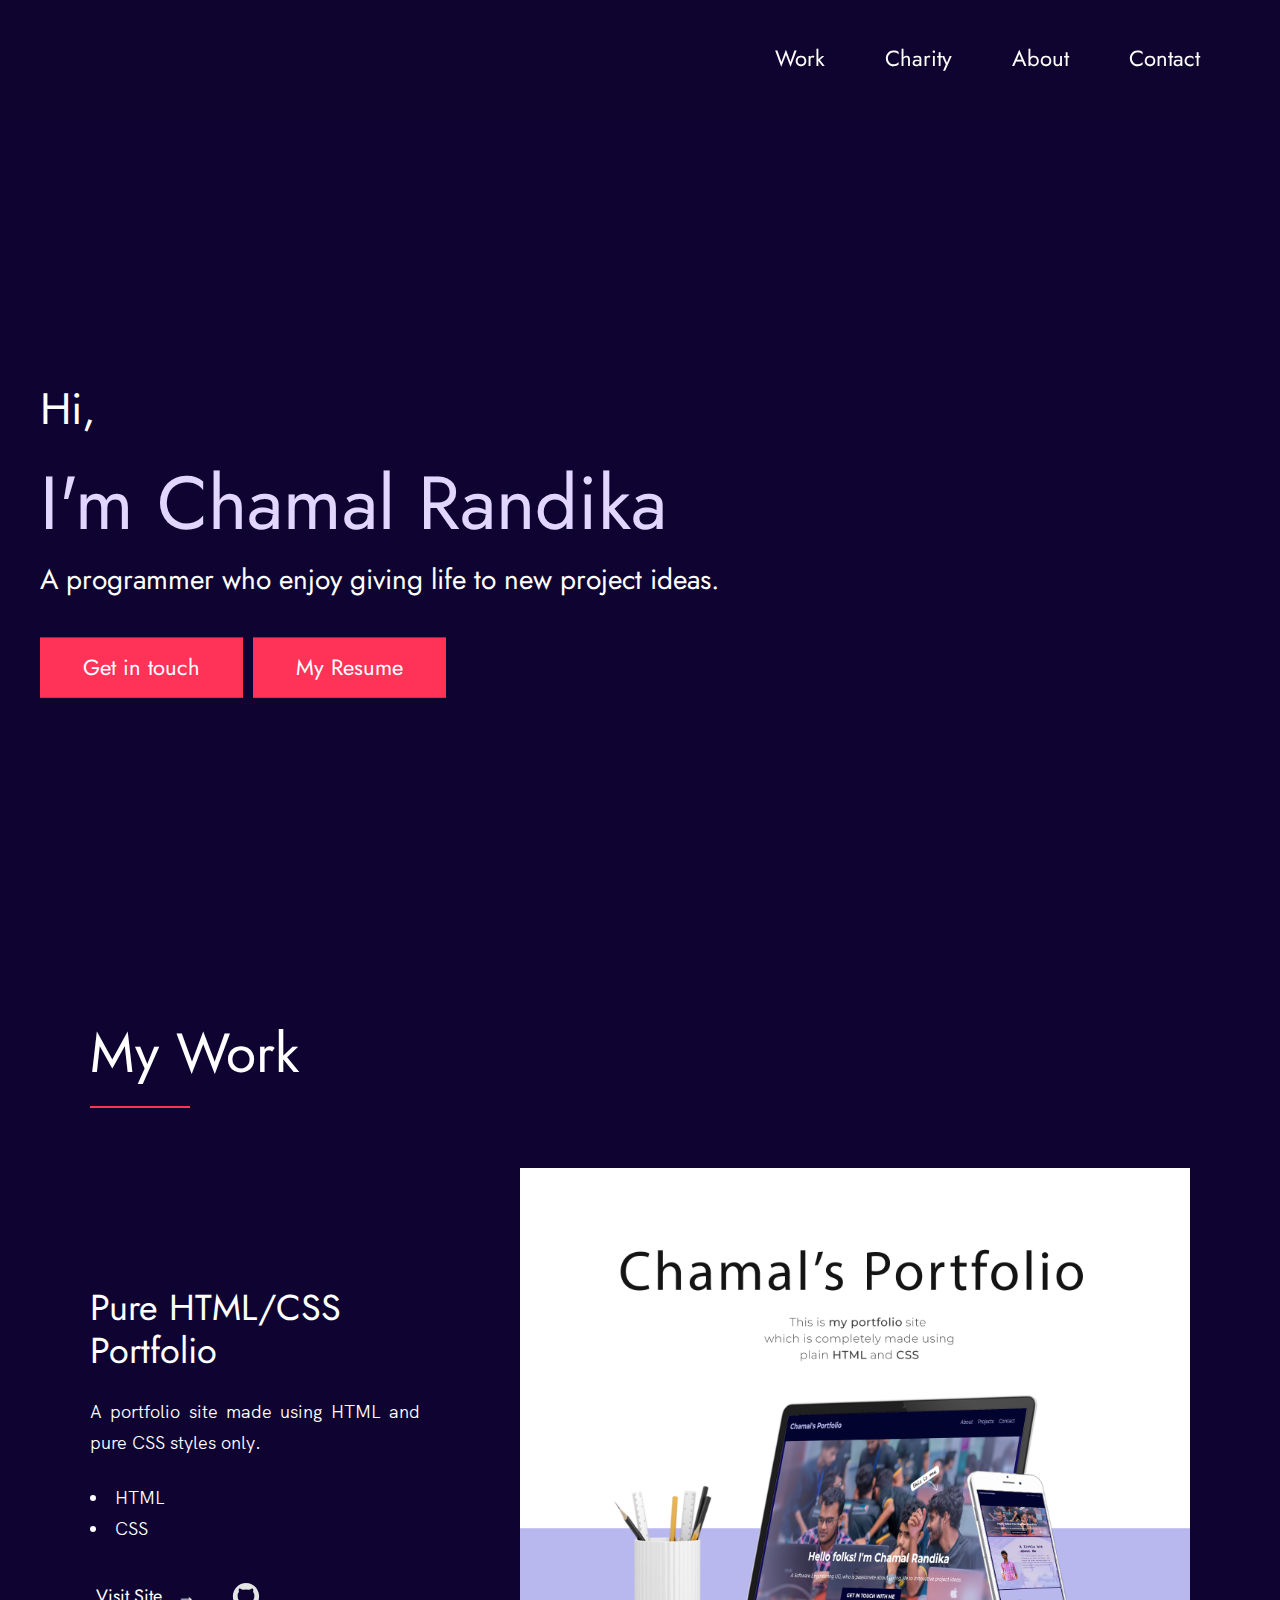
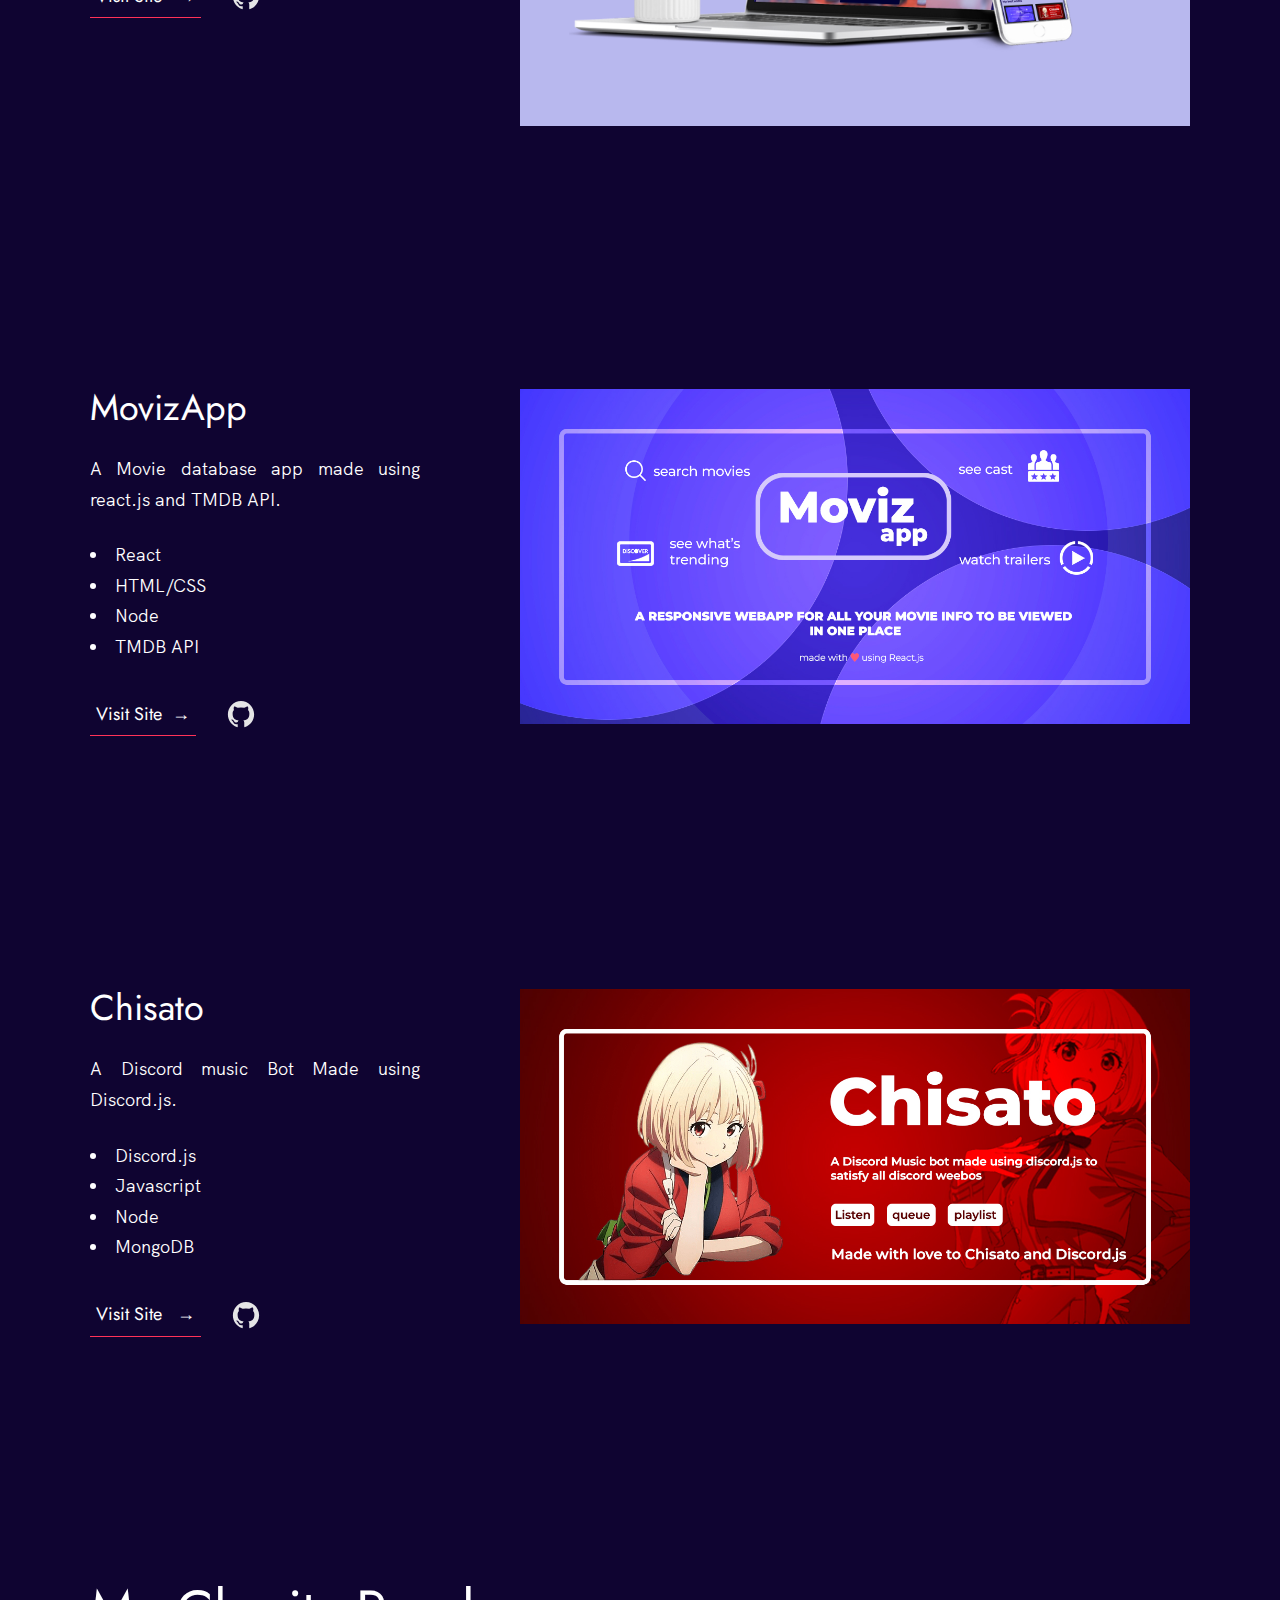
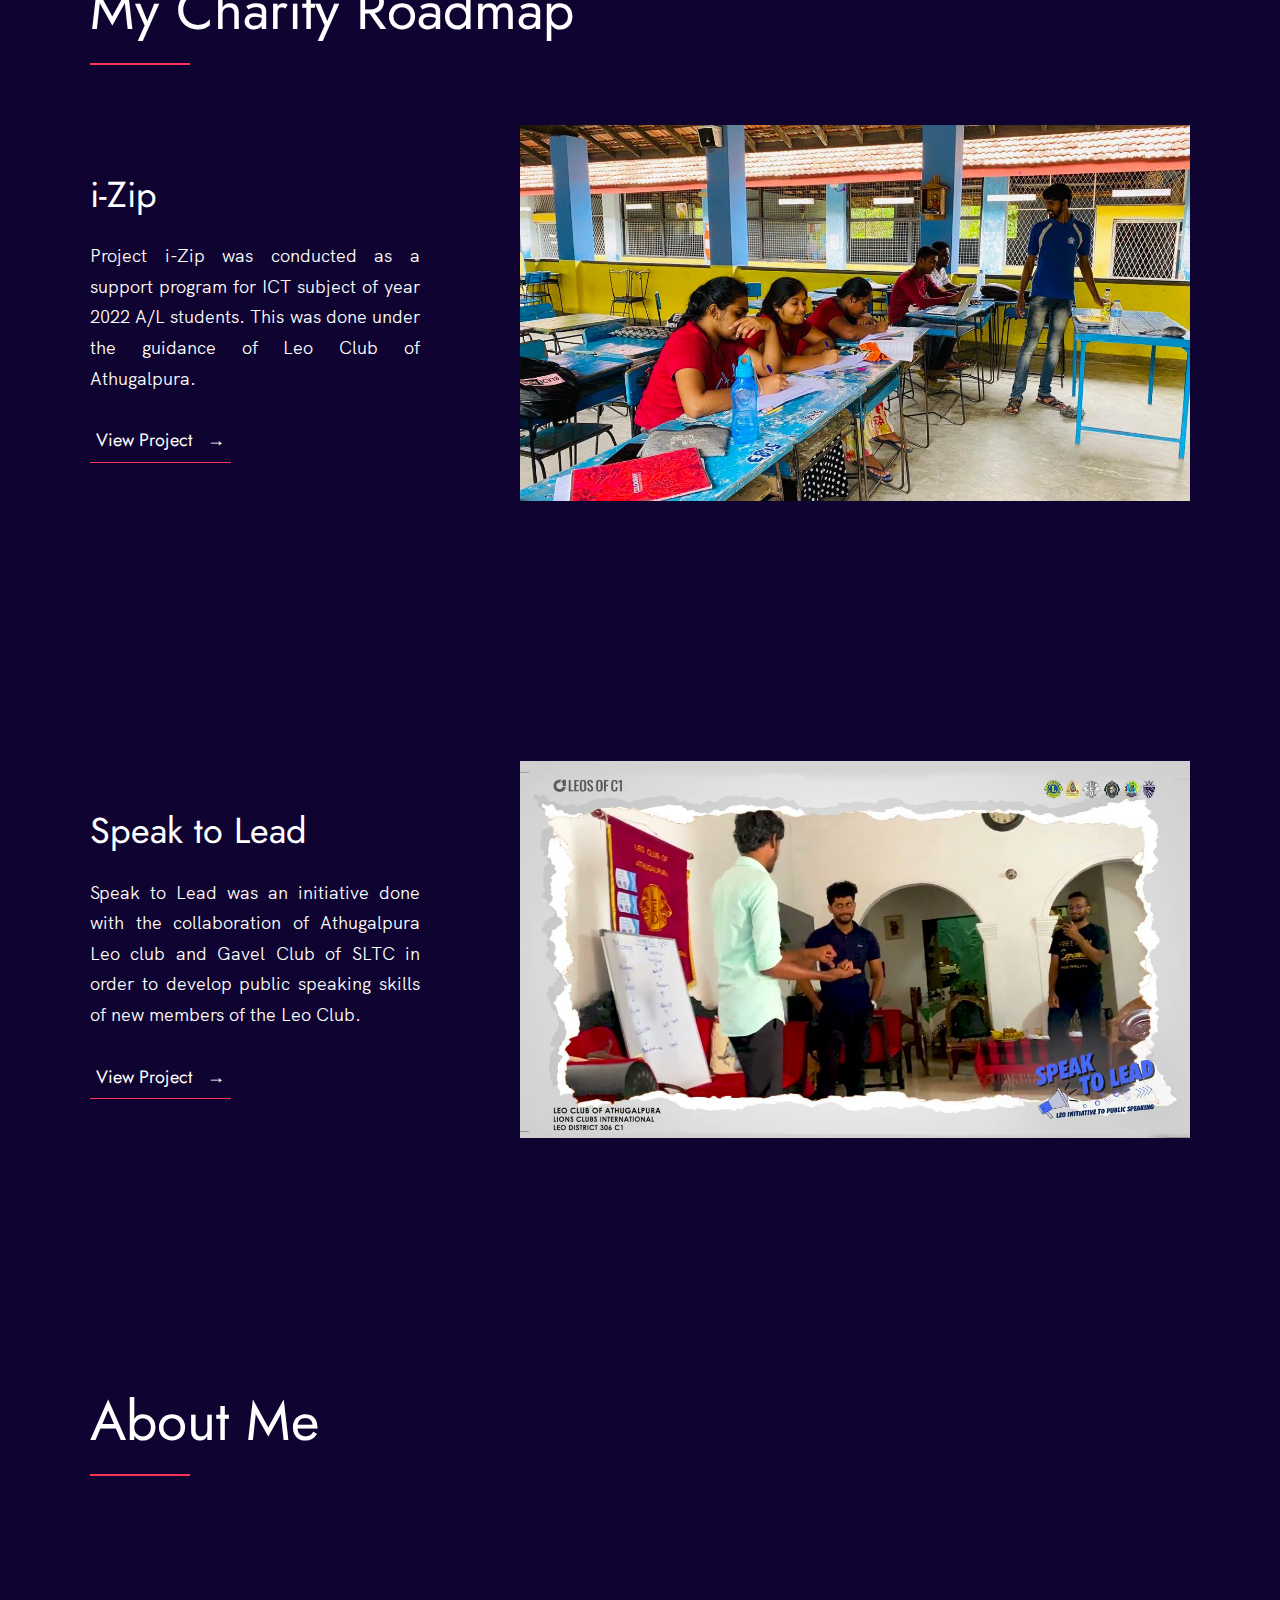
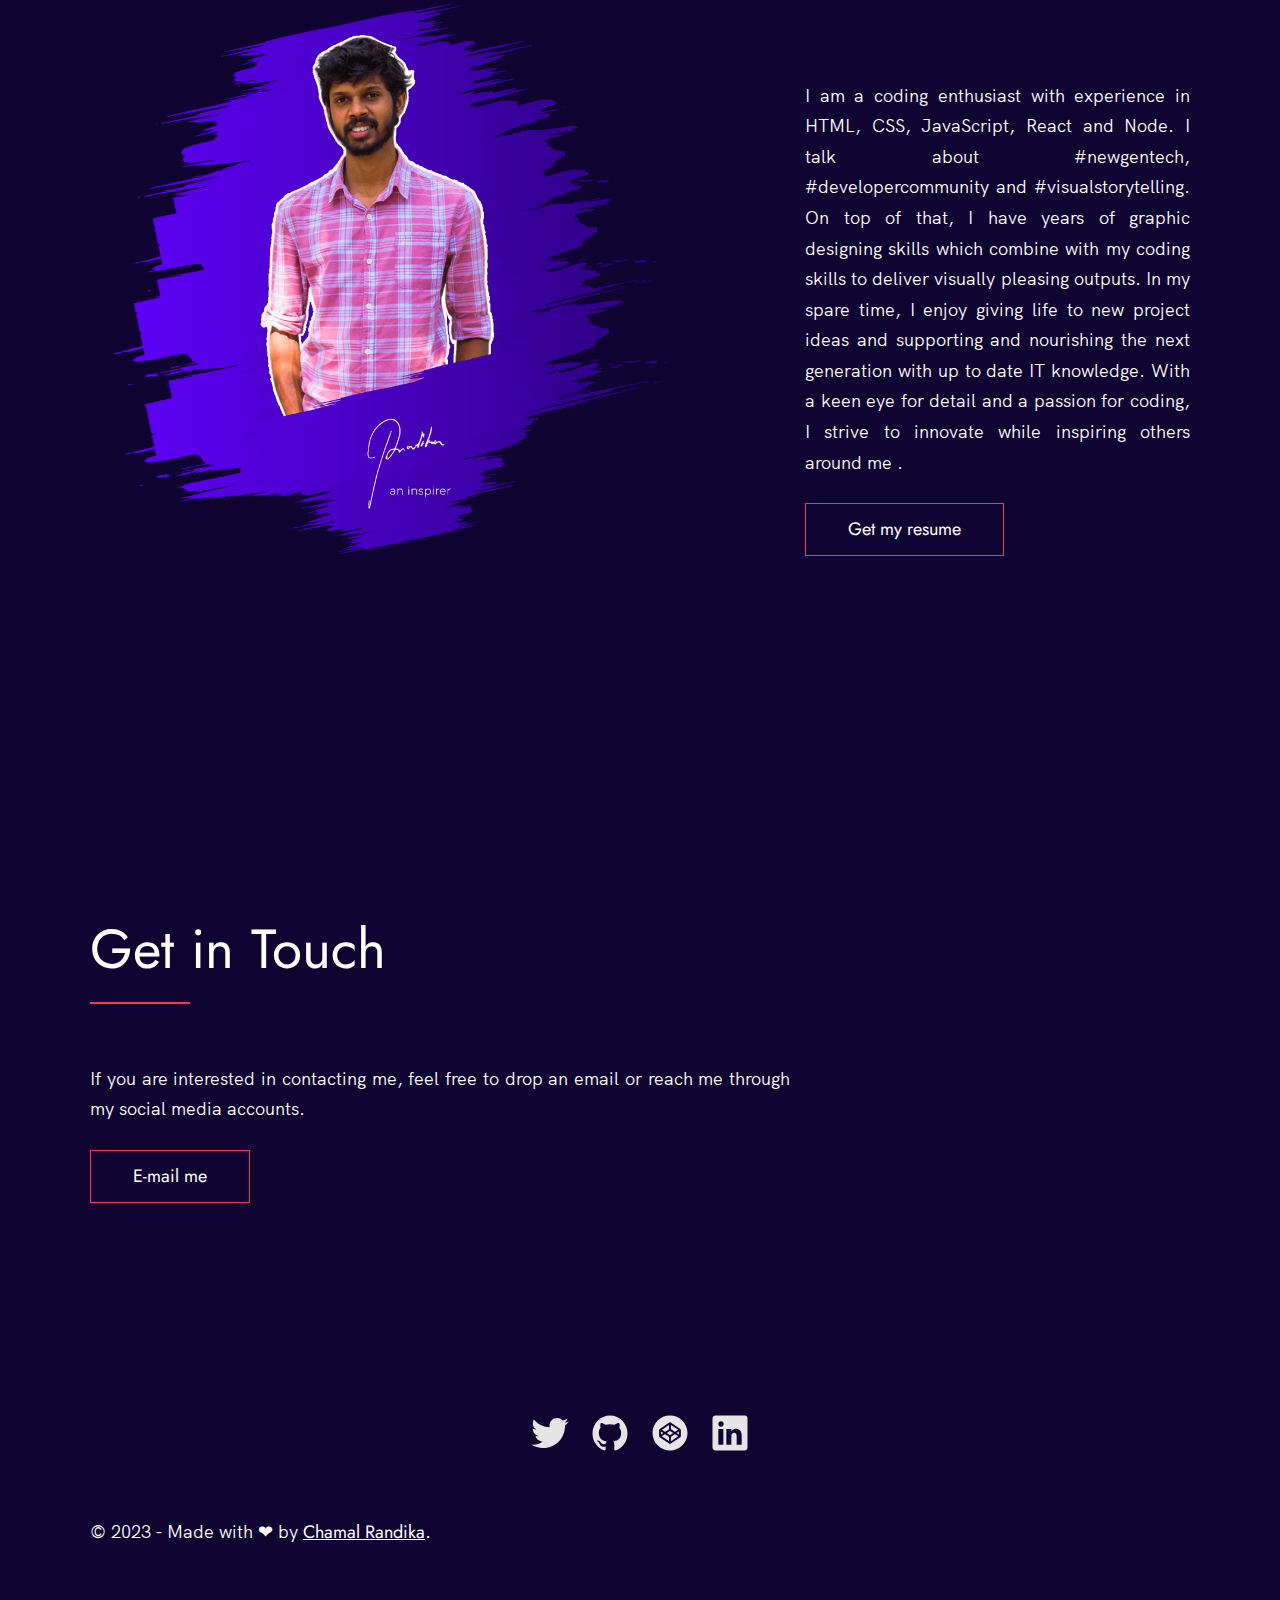
<file: index.html>
<!DOCTYPE html>
<html lang="en">

<head>
  <meta charset="UTF-8" />
  <meta name="viewport" content="width=device-width, initial-scale=1.0" />
  <link rel="shortcut icon" type="image/png" href="./images/favicon.png" />

  <title>
    Chamal Randika | an inspirer.
  </title>

  <meta name="description" content="Hi, I'm Chamal Randika. This is my portfolio website.">
  <meta name="keywords" content="Chamal Randika, Portfolio" />
  <link rel="stylesheet" href="index.css" />
</head>

<body>

  <!-- ***** Header ***** -->

  <header class="header" role="banner" id="top">
    <div class="row">
      <nav class="nav" role="navigation">
        <ul class="nav__items">
          <li class="nav__item"><a href="#work" class="nav__link">Work</a></li>
          <li class="nav__item"><a href="#charity" class="nav__link">Charity</a></li>
          <li class="nav__item">
            <a href="#about" class="nav__link">About</a>
          </li>
          <li class="nav__item">
            <a href="#contact" class="nav__link">Contact</a>
          </li>
        </ul>
      </nav>
    </div>
    <div class="header__text-box">
      <div class="header__text">
    <h1 class="header__text-hi">Hi,</h1>
    <h1 class="heading-primary">
      <span class="header__text-name">I'm Chamal Randika</span>
    </h1>
    <div>
      <p class="header__text-special-p">A programmer who enjoy giving life to new project ideas.</p>
    </div>
    <div class="btn-group">
    <a href="#contact" class="btn btn--pink">Get in touch</a>
    <a href="#resume" class="btn btn--pink2">My Resume</a>
    </div>
      </div>
  </div>
  </header>

  <main role="main">


    <section class="work" id="work">
      <div class="row">
        <h2>My Work</h2>
        <div class="work__boxes">

          <div class="work__box">
            <div class="work__text">
              <h3>Pure HTML/CSS Portfolio</h3>
              <p>
                A portfolio site made using HTML and pure CSS styles only.
              </p>
              <ul class="work__list">
                <li>HTML</li>
                <li>CSS</li>
              </ul>

              <div class="work__links">
                <a href="https://chamal1120.github.io/MCR_Portfolio_V1/" target="_blank" class="link__text">
                  Visit Site <span>&rarr;</span>
                </a>
                <a href="https://github.com/Chamal1120/mcrportfolio" title="View Source Code" target="_blank">
                  <img src="./images/github.svg" class="work__code" alt="GitHub">
                </a>
              </div>
            </div>
            <div class="work__image-box">
              <img src="./images/githubcover.jpg" class="work__image" alt="Project 1" />
            </div>
          </div>

          <div class="work__box">
            <div class="work__text">
              <h3>MovizApp</h3>
              <p>
                A Movie database app made using react.js and TMDB API.
              </p>
              <ul class="work__list">
                <li>React</li>
                <li>HTML/CSS</li>
                <li>Node</li>
                <li>TMDB API</li>
              </ul>

              <div class="work__links">
                <a href="https://chamal1120.github.io/Movizapp/" class="link__text">
                  Visit Site<span>&rarr;</span>
                </a>
                <a href="https://github.com/Chamal1120/Movizapp">
                  <img src="./images/github.svg" class="work__code" title="View Source Code" alt="GitHub">
                </a>
              </div>
            </div>
            <div class="work__image-box">
              <img src="./images/Movizapp_git_banner.jpg" class="work__image" alt="Project 1" />
            </div>
          </div>

          <div class="work__box">
            <div class="work__text">
              <h3>Chisato</h3>
              <p>
                A Discord music Bot Made using Discord.js.
              </p>
              <ul class="work__list">
                <li>Discord.js</li>
                <li>Javascript</li>
                <li>Node</li>
                <li>MongoDB</li>
              </ul>

              <div class="work__links">
                <a href="#" class="link__text">
                  Visit Site <span>&rarr;</span>
                </a>
                <a href="#">
                  <img src="./images/github.svg" class="work__code" title="View Source Code" alt="GitHub">
                </a>
              </div>
            </div>
            <div class="work__image-box">
              <img src="./images/chisato_git_banner.jpg" class="work__image" alt="Project 3" />
            </div>
          </div>
        </div>
      </div>
    </section>

<!--Charity Section-->

    <section class="charity" id="charity">
      <div class="row">
        <h2>My Charity Roadmap</h2>
        <div class="charity__boxes">
          <div class="charity__box">
            <div class="charity__text">
              <h3>i-Zip</h3>
              <p>
                Project i-Zip was conducted as a support program for ICT subject of year 2022 A/L students.
                This was done under the guidance of Leo Club of Athugalpura.
              </p>

              <div class="charity__links">
                <a href="https://chamal1120.github.io/mcrportfolio/" target="_blank" class="link__text">
                  View Project <span>&rarr;</span>
                </a>
              </div>
            </div>
            <div class="charity__image-box">
              <img src="./images/izip.jpg" class="work__image" alt="Project 1" />
            </div>
          </div>

          <div class="charity__box">
            <div class="charity__text">
              <h3>Speak to Lead</h3>
              <p>
                Speak to Lead was an initiative done with the collaboration of Athugalpura Leo club and Gavel Club
                of SLTC in order to develop public speaking skills of new members of the Leo Club.
              </p>

              <div class="charity__links">
                <a href="https://youtu.be/8QHFMEiOqMA" class="link__text" target="_blank">
                  View Project <span>&rarr;</span>
                </a>
              </div>
            </div>
            <div class="charity__image-box">
              <img src="./images/speaktoleadthumb.jpg" class="work__image" alt="Project 1"/>
            </div>
          </div>
        </div>
      </div>
    </section>

  </main>

    <!-- ***** About ***** -->

    <section class="about" id="about">
      <div class="row">
        <h2>About Me</h2>
        <div class="about__content">
          <div class="about__text">
            <section class="resume" id="resume">
              <p>
                I am a coding enthusiast with experience in HTML, CSS, JavaScript, React and Node.
                I talk about #newgentech, #developercommunity and #visualstorytelling. On top of that, I have years of graphic
                designing skills which combine with my coding skills to deliver visually pleasing outputs.
                In my spare time, I enjoy giving life to new project ideas and supporting and nourishing
                the next generation with up to date IT knowledge. With a keen eye for detail and a passion for coding,
                I strive to innovate while inspiring others around me .
              </p>
              <a href="https://drive.google.com/file/d/1bcVCGG2csnict3BbsLys5RDDKScX2TNn/view?usp=sharing" target="_blank" class="btn" id="myResume">Get my resume</a>
            </section>
          </div>

          <div class="about__photo-container">
            <img class="about__photo" src="./images/profile-pic3.png" alt="Me Myself" />
          </div>
        </div>
      </div>
    </section>
  </main>

  <!-- ***** Contact ***** -->

  <section class="contact" id="contact">
    <div class="row">
      <h2>Get in Touch</h2>
      <div class="contact__info">
        <p>
          If you are interested in contacting me, feel free to drop an email or reach me
          through my social media accounts.
        </p>
        <a href="form.html" class="btn" target="_blank">E-mail me</a>
      </div>
    </div>
  </section>

  <!-- ***** Footer ***** -->

  <footer role="contentinfo" class="footer">
    <div class="row">
      <ul class="footer__social-links">
        <li class="footer__social-link-item">
          <a href="https://twitter.com/chamal_randika/" target="_blank" title="Link to Twitter Profile">
            <img src="./images/twitter.svg" class="footer__social-image" alt="Twitter">
          </a>
        </li>
        <li class="footer__social-link-item">
          <a href="https://github.com/chamal1120/" target="_blank" title="Link to Github Profile">
            <img src="./images/github.svg" class="footer__social-image" alt="Github">
          </a>
        </li>
        <li class="footer__social-link-item">
          <a href="https://codepen.io/Chamal1120" target="_blank" title="Link to Codepen Profile">
            <img src="./images/codepen.svg" class="footer__social-image" alt="Codepen">
          </a>
        </li>
        <li class="footer__social-link-item">
          <a href=https://www.linkedin.com/in/chamal-randika/" target="_blank">
            <img src="./images/linkedin.svg" title="Link to Linkedin Profile" class="footer__social-image" alt="Linkedin">
          </a>
        </li>
      </ul>

      <p>
        &copy; 2023 - Made with &#x2764; by <a href="link" class="link">Chamal Randika</a>.
      </p>
    </div>
  </footer>

  <a href="#top" class="back-to-top" title="Back to Top">
    <img src="./images/arrow-up.svg" alt="Back to Top" class="back-to-top__image"/>
  </a>
  <script src="./index.js"></script>
</body>

</html>
</file>
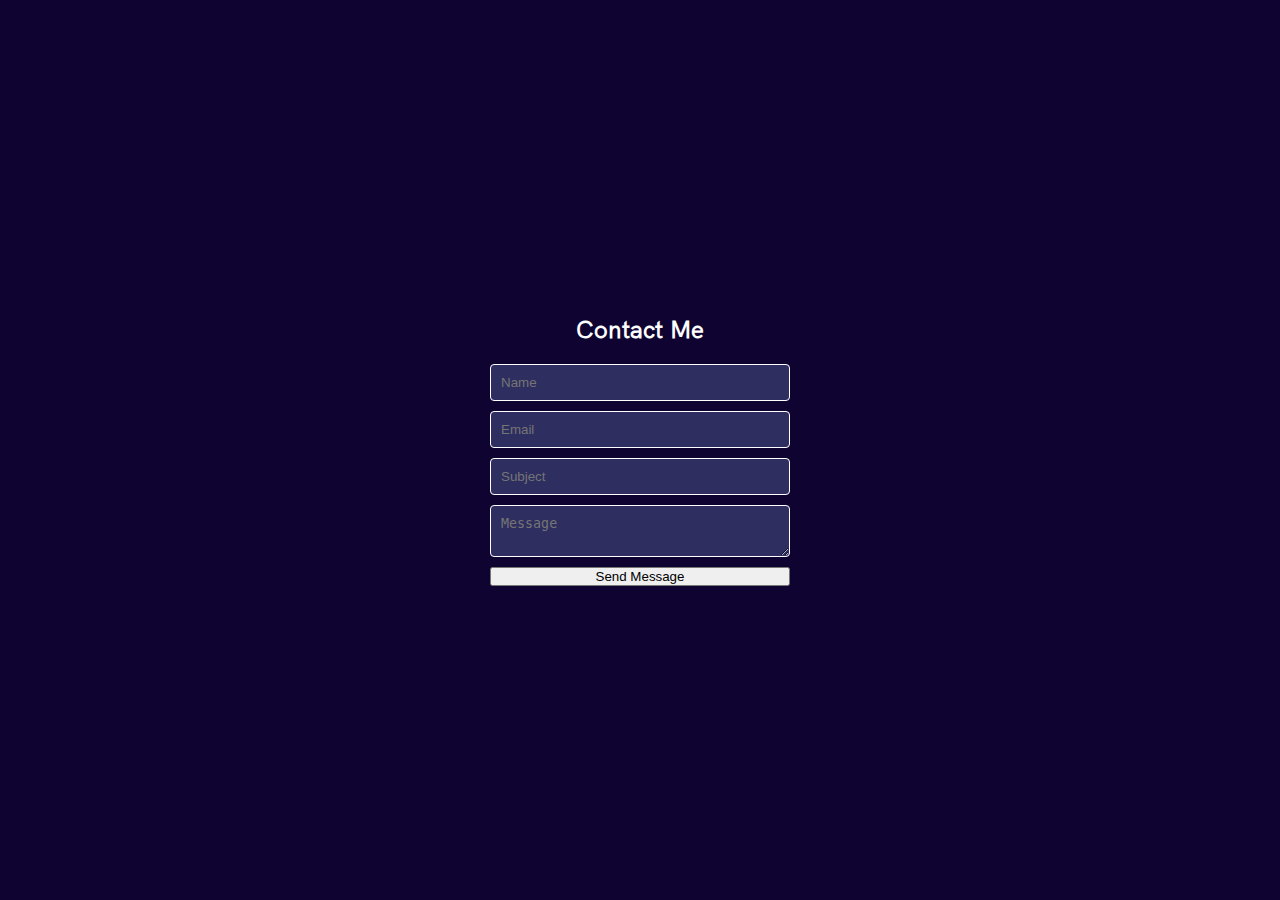
<file: form.html>
<html>
<head>
    <meta charset="UTF-8">
    <meta name="viewport"
          content="width=device-width, user-scalable=no, initial-scale=1.0, maximum-scale=1.0, minimum-scale=1.0">
    <meta http-equiv="X-UA-Compatible" content="ie=edge">
    <title>Contact Chamal</title>
    <link rel="stylesheet" href="formstyle.css" />
</head>
<body>
<section id="contact">
    <div class="section-heading-3">
        <h2>Contact Me</h2>
    </div>
    <div class="contact-content">
        <form action="https://formspree.io/f/meqbjonr" method="POST">
            <input type="text" name="Name" placeholder="Name">
            <input type="email" name="Email" placeholder="Email">
            <input type="text" name="subject" placeholder="Subject">
            <textarea name="Message" placeholder="Message"></textarea>
            <button type="submit">Send Message</button>
        </form>
    </div>
</section>
</body>
</html>
</file>
<file: index.css>
@font-face {
    font-family: 'Hk Grotesk';
    font-style: normal;
    font-weight: 400;
    src: url('./fonts/HKGrotesk-Regular.woff') format('woff');
}

@font-face {
    font-family: 'Jost';
    font-style: normal;
    font-weight: 400;
    src: url('./fonts/Jost-Regular.ttf') format('woff');
}

* {
    margin: 0;
    padding: 0;
    box-sizing: inherit;
}

:root {
    --font-size-small: 1.8rem;
    --font-size-normal: 2.2rem;
    --font-size-medium: 2.8rem;
    --font-size-medium-1: 3.6rem;
    --font-size-large: 5.5rem;
    --font-size-huge: 7.5rem;
    --font-stack: 'Hk Grotesk', sans-serif;

    --line-height-normal: 1.7;
    --line-height-small: 1.2;

    --black: #0f0431;
    --pink: #ff3258;
    --white: #ffffff;
    --white-1: #ffffff;


    --container-max-width: 1180px;
    --container-normal-width: 800px;
    --container-medium-width: 700px;
    --container-small-width: 500px;

    --gutter-huge: 12rem;
    --gutter-medium: 6rem;
    --gutter-normal: 3rem;
    --gutter-small-1: 2.5rem;
    --gutter-small: 2rem;

    --border-light: 0px solid rgb(36, 35, 35);
}

html {
    font-size: 62.5%; /* (16/10)*100 = 62.5% => 1rem = 10px */
    box-sizing: border-box;
    scroll-behavior: smooth;
}

@media(max-width: 1000px) {
    html {
        font-size: 52%;
    }
}

body {
    font-size: var(--font-size-small);
    font-family: var(--font-stack);
    font-weight: 400;
    color: var(--white-1);
    line-height: var(--line-height-normal);
    background: var(--black);
    overflow-x: hidden;
}

.row {
    max-width: var(--container-max-width);
    margin: 0 auto;
}

@media(max-width: 1340px) {
    .row {
        max-width: 1100px;
    }
}

@media(max-width: 1240px) {
    .row {
        padding: 0 var(--gutter-medium);
    }
}

@media(max-width: 600px) {
    .row {
        padding: 0 var(--gutter-normal);
    }
}

@media(max-width: 600px) {
    .row {
        padding: 0 var(--gutter-small);
    }
}

section {
    padding: var(--gutter-huge) 0;
    border-bottom: var(--border-light);
}

img {
    object-fit: contain;
    max-width: 100%;
}

/* --------------------------------------- */
/* ----- Headlines and Paragraphs ----- */
/* --------------------------------------- */

h1,
h2,
h3 {
    font-family: 'Jost', sans-serif;
    font-weight: 400;
    line-height: var(--line-height-small);
    color: var(--white);
}

.heading-primary {
    line-height: 1;
    font-size: var(--font-size-huge);
    color: #e2d6ff;
    font-weight: 400;
}

@media(max-width: 900px) {
    .heading-primary {
        font-size: 6.5rem;
    }
}

h2 {
    font-size: var(--font-size-large);
    margin-bottom: var(--gutter-medium);
}

h2::after {
    content: '';
    display: block;
    height: 2px;
    width: 10rem;
    background: var(--pink);
    margin: var(--gutter-small) 0;
}

h3 {
    font-size: var(--font-size-medium-1);
    margin-bottom: var(--gutter-small);
}

@media(max-width: 500px) {
    .heading-primary {
        font-size: var(--font-size-large);
    }

    h2 {
        font-size: var(--font-size-medium-1);
    }

    h3 {
        font-size: var(--font-size-medium);
    }
}

p {
    margin: var(--gutter-small-1) 0;
    text-align:justify ;
}

.header__text-special-p{
    color: #ffffff;
    text-align: center;
}

@media(max-width: 900px) {
    p {
        max-width: var(--container-small-width);
    }
}

/* --------------------------------------- */
/* ----- Buttons and Links ----- */
/* --------------------------------------- */

a {
    color: var(--white);
    font-weight: 400;
    font-family: 'Jost', sans-serif;
    transition: all .2s;
    outline: 2px solid transparent;
}

::-moz-focus-inner {
    border: 0;
}

button:focus,
a:focus {
    outline: 2px solid var(--pink);
}

body:not(.user-is-tabbing) button:focus,
body:not(.user-is-tabbing) a:focus {
    outline: none;
}

.link:hover {
    color: var(--pink);
}

.btn-group {
    display: flex;
}

.btn {
    position: relative;
    display: inline-block;
    padding: 1rem 4.2rem;
    text-decoration: none;
    color: inherit;
    border: 1px solid  var(--pink);
    font-weight: 400;
    margin-right: 1rem;
}

.btn:focus {
    outline: none;
}

.btn::after {
    content: '';
    display: block;
    position: absolute;
    top: 0;
    left: 0;
    right: 100%;
    background: var(--white);
    height: 100%;
    z-index: -1;
    transition: all 0.2s cubic-bezier(1, 0.68, 0.16, 0.9);
}

.btn:hover::after,
.btn:focus::after {
    right: 0;
    background: var(--pink);
}

.btn--pink {
    background: var(--pink);
    transition: all 0.2s;
}

.btn--pink::after {
    display: none;
}

.btn--pink:hover,
.btn--pink:focus {
    background: transparent;
}

.btn--pink2 {
    background: var(--pink);
    transition: all 0.2s;
}

.btn--pink2::after {
    display: none;
}

.btn--pink2:hover,
.btn--pink2:focus {
    background: transparent;
}

@media(max-width: 500px) {
    .btn-group {
        display: unset;
        font-size: 12px;
        margin-top: 5rem;
    }
    .btn--pink {
        margin-bottom: 3rem;
    }
}

.link__text {
    position: relative;
    display: inline-block;
    padding: .6rem;
    color: inherit;
    text-decoration: none;
    border-bottom: 1px solid var(--pink);
}

.link__text::after {
    content: '';
    display: block;
    position: absolute;
    top: 0;
    left: 0;
    right: 100%;
    background: var(--white);
    height: 100%;
    z-index: -1;
    transition: all 0.2s cubic-bezier(1, 0.68, 0.16, 0.9);
}

.link__text:focus {
    outline: none;
}

.link__text:hover::after,
.link__text:focus:after {
    right: 0;
    background: var(--pink);
}

.link__text span {
    padding-left: 1rem;
    font-family: sans-serif;
}

/* ----- Back to Top ----- */

.back-to-top {
    position: fixed;
    bottom: 4rem;
    right: 4rem;
    display: flex;
    justify-content: center;
    align-items: center;
    height: 5.5rem;
    width: 5.5rem;
    background-color: var(--pink);
    border-radius: 50%;
    z-index: 10;
    visibility: hidden;
    transition: all .4s;
}

.back-to-top__image {
    height: 70%;
}

@media(max-width: 900px) {
    .back-to-top {
        right: 2rem;
    }
}

@media(max-width: 500px) {
    .back-to-top {
        right: 1rem;
    }
}

/* --------------------------------------- */
/* ----- Navigation ----- */
/* --------------------------------------- */

.nav {
    position: fixed;
    top: 0;
    left: 0;
    width: 100%;
    display: flex;
    justify-content: flex-end;
    padding: var(--gutter-normal) 80px;
    background-color: rgba(15, 4, 49, 0.72);
    backdrop-filter: blur(10px);
    z-index: 100;
}

.nav__items {
    display: flex;
    list-style: none;
}

.nav__item:not(:last-child) {
    margin-right: var(--gutter-medium);
}

@media(max-width: 500px) {
    .nav {
        justify-content: center;
    }
}

@media(max-width: 400px) {
    .nav__item:not(:last-child) {
        margin-right: var(--gutter-normal);
    }
}

@media(max-width: 300px) {
    .nav {
        font-size: var(--font-size-small);
    }
}

.nav__link {
    position: relative;
    display: inline-block;
    padding: 1rem 0;
    text-decoration: none;
    color: inherit;
    transition: all .2s;
}

.nav__link::after {
    content: '';
    position: absolute;
    bottom: 0;
    left: 0;
    right: 100%;
    display: inline-block;
    height: 1rem;
    background: var(--white);
    transition: all 0.25s cubic-bezier(1, 0.68, 0.16, 0.9);
}

.nav__link:hover {
    color: var(--pink);
}

.nav__link:hover::after {
    right: 0;
    height: 2px;
    background: var(--pink);
}

/* --------------------------------------- */
/* ----- Header ----- */
/* --------------------------------------- */

.header {
    background: #0f0431;
    height: 100vh;
    font-size: var(--font-size-normal);
}

.header__text {
    position: absolute;
    top: 60%;
    transform: translateY(-50%);
    padding: 40px;
}

.header__text-hi {
    margin-bottom: 3rem;
}

.header__text p {
    margin: 1.5rem 0 3.5rem;
    max-width: var(--container-medium-width);
    font-family: 'Jost', sans-serif;
    font-size: var(--font-size-medium);
}

@media(max-width: 500px) {
    .header {
        text-align: center;
        height: 80vh;
    }

    .header__text-box {
        position: relative;
        top: 60%;
        right: 5%;
        padding: 30px;
        transform: translateY(-50%);
    }

    .header__text-hi{
        margin-bottom: 5rem;
    }
}


/* --------------------------------------- */
/* ----- Work ----- */
/* --------------------------------------- */

.work__box {
    display: flex;
    align-items: center;
}

@media(max-width: 900px) {
    .work__box {
        align-items: initial;
        flex-direction: column-reverse;
    }
}

.work__box:not(:last-child) {
    margin-bottom: 25rem;
}

@media(max-width: 500px) {
    .work__box:not(:last-child) {
        margin-bottom: 20rem;
    }
}

.work__links {
    display: flex;
    align-items: center;
}

.work__text {
    flex: 0 0 30%;
}

.work__list {
    list-style-position: inside;
    margin-bottom: var(--gutter-normal);
}

.work__code {
    display: block;
    height: 3rem;
    margin-left: var(--gutter-normal);
    transition: all .3s;
}

.work__code:hover {
    transform: scale(1.2);
}

.work__image-box {
    margin-bottom: var(--gutter-normal);
}

@media(min-width: 901px) {
    .work__image-box {
        flex: 1;
        margin: 0 0 0 10rem;
    }
}

@media(max-width: 900px) {
    .work__code {
        height: 4rem;
    }
}

/* --------------------------------------- */
/* ----- Charity ----- */
/* --------------------------------------- */

.charity__box {
    display: flex;
    align-items: center;
}

@media(max-width: 900px) {
    .charity__box {
        align-items: initial;
        flex-direction: column-reverse;
    }
}

.charity__box:not(:last-child) {
    margin-bottom: 25rem;
}

@media(max-width: 500px) {
    .charity__box:not(:last-child) {
        margin-bottom: 20rem;
    }
}

.charity__links {
    display: flex;
    align-items: center;
}

.charity__text {
    flex: 0 0 30%;
}

.charity__code {
    display: block;
    height: 3rem;
    margin-left: var(--gutter-normal);
    transition: all .3s;
}

.charity__code:hover {
    transform: scale(1.2);
}

.charity__image-box {
    margin-bottom: var(--gutter-normal);
}

@media(min-width: 901px) {
    .charity__image-box {
        flex: 1;
        margin: 0 0 0 10rem;
    }
}

@media(max-width: 900px) {
    .charity__code {
        height: 4rem;
    }
}

/* --------------------------------------- */
/* ----- About ----- */
/* --------------------------------------- */

.about__content {
    display: flex;
    flex-direction: row-reverse;
    align-items: center;
}

@media(max-width: 900px) {
    .about__content {
        flex-direction: column-reverse;
        align-items: initial;
    }
}

.about__photo-container {
    margin-bottom: var(--gutter-normal);
}

@media(min-width: 901px) {
    .about__text {
        flex: 0 0 35%;
    }

    .about__photo-container {
        flex: 1;
        margin: 0 var(--gutter-huge) 0 0;
    }
}

/* --------------------------------------- */
/* ----- Contact ----- */
/* --------------------------------------- */

.contact__info {
    max-width: var(--container-medium-width);
}

/* --------------------------------------- */
/* ----- Footer ----- */
/* --------------------------------------- */

.footer {
    text-align: center;
    padding: var(--gutter-medium) 0 var(--gutter-normal);
}

.footer__social-links {
    display: flex;
    justify-content: center;
    padding: var(--gutter-normal) 0;
    list-style: none;
}

.footer__social-link-item:not(:last-of-type) {
    margin-right: var(--gutter-small);
}

.footer__social-image {
    height: 4rem;
}

@media(max-width: 500px) {
    .footer {
        padding: var(--gutter-medium) 0;
    }
}
</file>
<file: formstyle.css>
@font-face {
    font-family: 'Hk Grotesk';
    font-style: normal;
    font-weight: 400;
    src: url('./fonts/HKGrotesk-Regular.woff') format('woff');
}

@font-face {
    font-family: 'Jost';
    font-style: normal;
    font-weight: 400;
    src: url('./fonts/Jost-Regular.ttf') format('woff');
}

* {
    margin: 0;
    padding: 0;
    box-sizing: inherit;
}

:root {
    --font-size-small: 1.8rem;
    --font-size-normal: 2.2rem;
    --font-size-medium: 2.8rem;
    --font-size-medium-1: 3.6rem;
    --font-size-large: 5.5rem;
    --font-size-huge: 7.5rem;
    --font-stack: 'Hk Grotesk', sans-serif;

    --line-height-normal: 1.7;
    --line-height-small: 1.2;

    --black: #0f0431;
    --pink: #ff3258;
    --white: #ffffff;
    --white-1: #ffffff;
}

body {
    background-color: var(--black);
    font-family: var(--font-stack);
}

h2,
input[type="text"],
input[type="email"],
input[type="submit"],
textarea {
    color: var(--white);
}

input[type="submit"] {
    background-color: transparent;
    border: 2px solid var(--pink);
}

input[type="submit"]:hover {
    background: linear-gradient(to right, var(--pink) 50%, transparent 50%);
    background-size: 200% 100%;
    background-position: right bottom;
    transition: background-position 0.5s ease;
}

/* Responsive layout */
section#contact {
    display: flex;
    justify-content: center;
    align-items: center;
    height: 100vh;
    flex-direction: column;
}

.section-heading-3 {
    margin-bottom: 20px;
}

.contact-content {
    width: 300px;
}

form {
    display: grid;
    grid-template-columns: 1fr;
    grid-gap: 10px;
}

input,
textarea {
    padding: 10px;
    background-color: #2e2e60;
    border: 1px solid var(--white);
    border-radius: 4px;
}

input[type="submit"] {
    padding: 10px;
    border-radius: 4px;
    cursor: pointer;
    outline: none;
}

textarea {
    resize: vertical;
}

.form-popup {
    display: none; /* Hide the popup by default */
    position: fixed; /* Position it fixed relative to the viewport */
    top: 50%; /* Position it vertically at the center */
    left: 50%; /* Position it horizontally at the center */
    transform: translate(-50%, -50%); /* Center the popup precisely */
    width: 400px; /* Set the width of the popup */
    height: 300px; /* Set the height of the popup */
    background-color: #f9f9f9; /* Set the background color */
    border: 1px solid #ccc; /* Add a border */
    padding: 20px; /* Add some padding */
}
</file>
